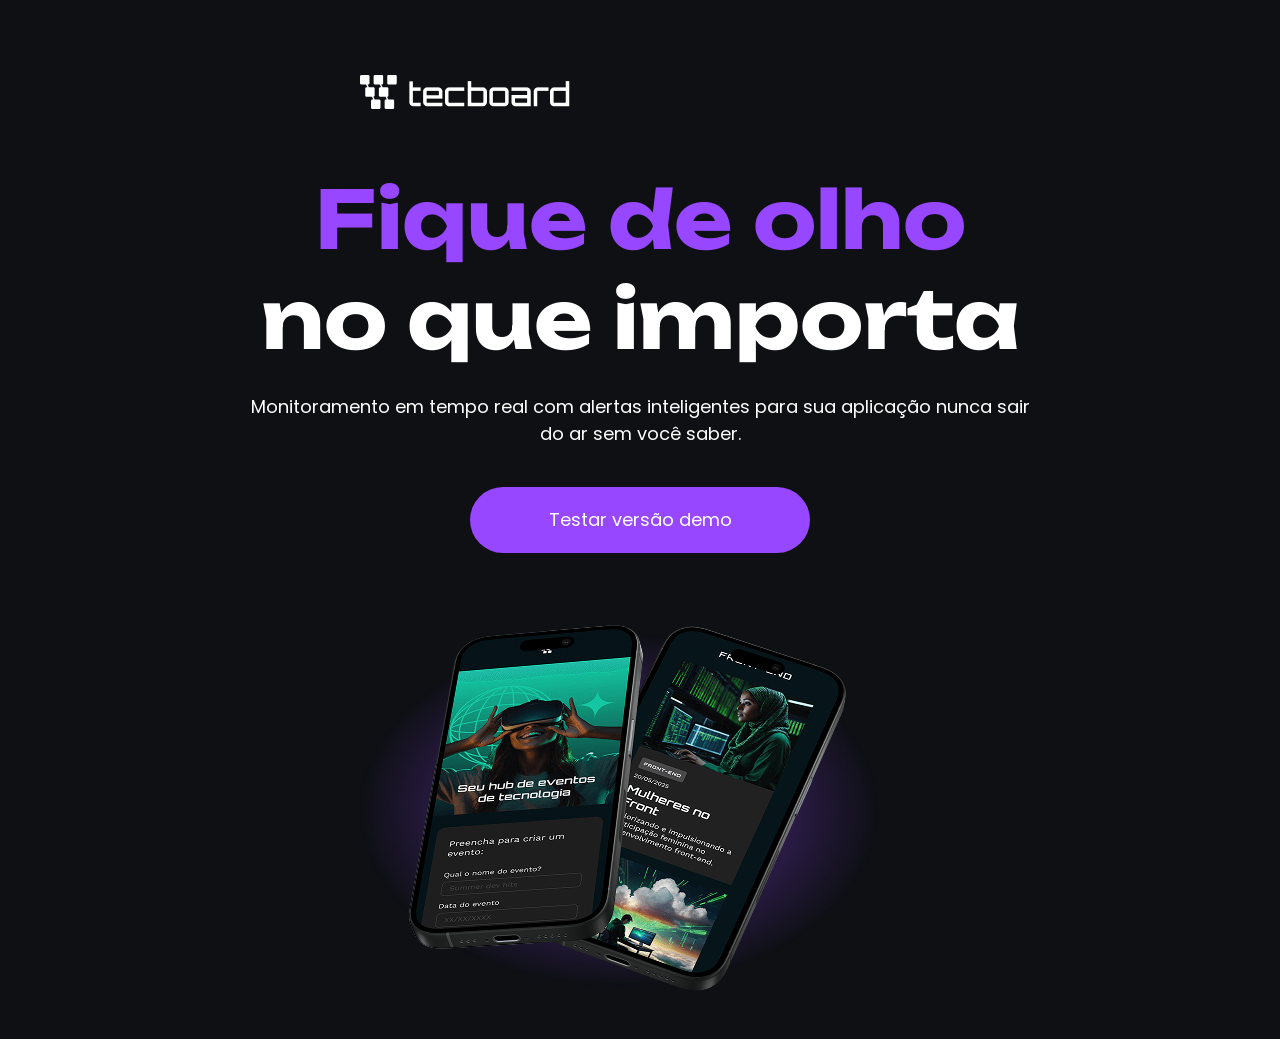
<file: index.html>
<!DOCTYPE html>
<html lang="pt-BR">
<head>
    <meta charset="UTF-8">
    <meta name="viewport" content="width=device-width, initial-scale=1.0">
    <meta name="description" content="Techboard App - monitore suas aplicações em tempo real, para que elas nunca saiam do ar sem você saber.">

    <meta name="og:title" content="Techboard App">
    <meta name="og:description" content="Monitore suas aplicações em tempo real, para que elas nunca saiam do ar sem você saber.">
    <meta name="og:image" content="http://127.0.0.1:5500/techboard/img/celulares-sobrepostos-desktop.png">
    <meta name="og:type" content="website">
    <meta name="og:url" content="http://127.0.0.1:5500/techboard/index.html">
    
    <link rel="icon" href="img/Favicon-techboard-preto.svg" type="image/svg+xml">
    <link rel="stylesheet" href="css/style.css">
    <link rel="preconnect" href="https://fonts.googleapis.com">
<link rel="preconnect" href="https://fonts.gstatic.com" crossorigin>
<link href="https://fonts.googleapis.com/css2?family=Poppins:ital,wght@0,100;0,200;0,300;0,400;0,500;0,600;0,700;0,800;0,900;1,100;1,200;1,300;1,400;1,500;1,600;1,700;1,800;1,900&display=swap" rel="stylesheet">

    <title>Tecboard</title>
</head>
<body>
    <header>
        <img src="img/Logo-techboard-branco.png" alt="Logo do TechBoard App na cor branca">
    </header>
    <main>
            <section>
                <h1 class="cor-branca">
                    <span>Fique de olho</span>
                    <br>no que importa
                </h1>
            <p class="cor-branca">Monitoramento em tempo real com alertas 
             inteligentes para sua aplicação nunca sair do
             ar sem você saber.</p>
            <a href="#" class="cor-branca" title="Teste a versão demo do App Techboard">Testar versão demo</a>
            <img src="img/celulares-sobrepostos-desktop.png" alt="Tela do App Techboard em dois celulares pretos sobrepostos, com destaque para o hub de eventos de">
        </section>
    </main>
</body>
</html>
</file>
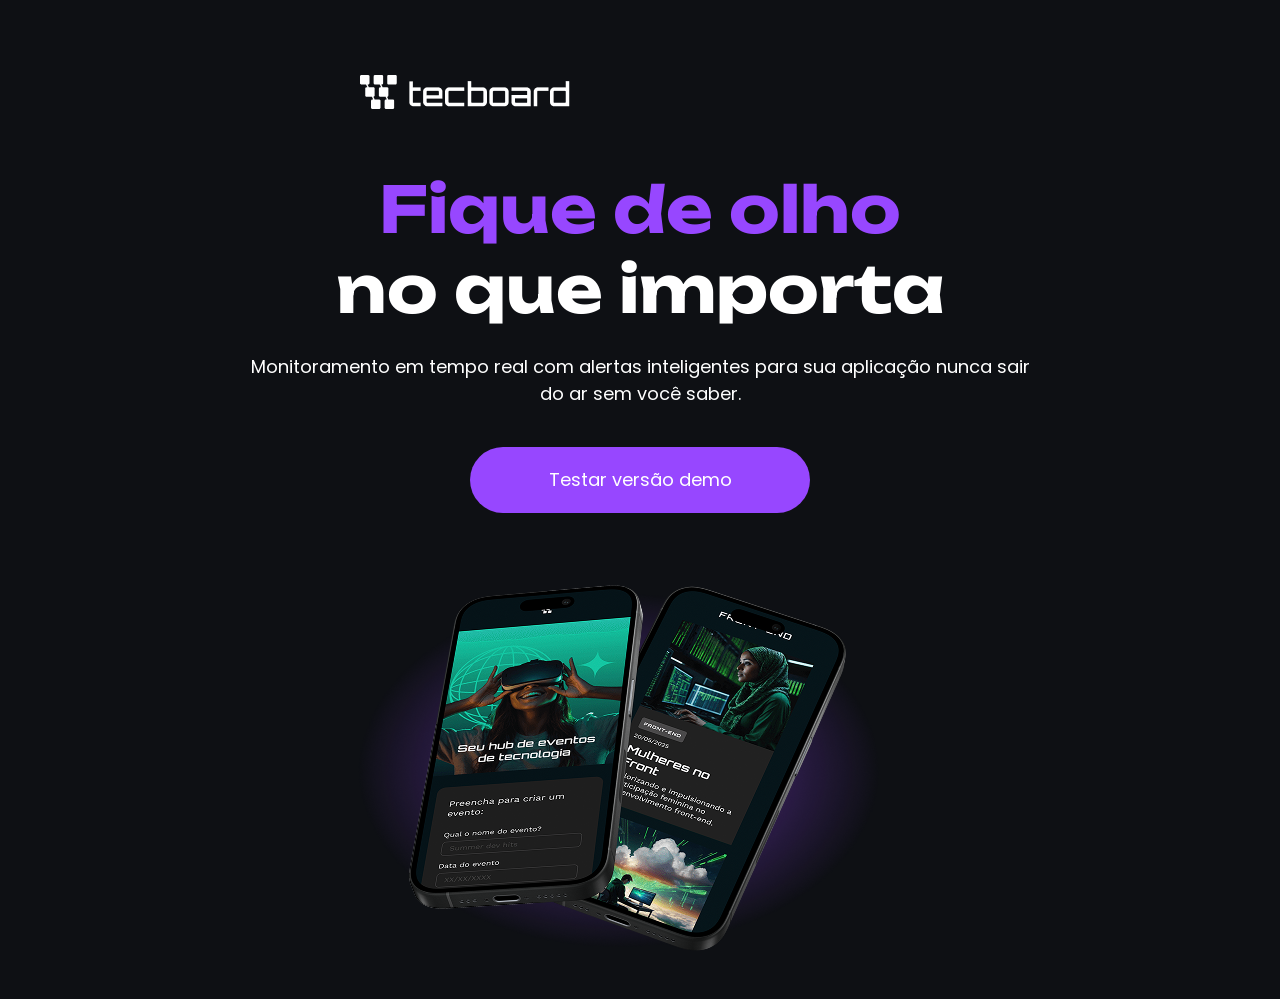
<file: techboard/index.html>
<!DOCTYPE html>
<html lang="pt-BR">
<head>
    <meta charset="UTF-8">
    <meta name="viewport" content="width=device-width, initial-scale=1.0">
    <link rel="icon" href="img/Favicon-techboard-preto.svg" type="image/svg+xml">
    
    <link rel="stylesheet" href="css/style.css">
    <link rel="preconnect" href="https://fonts.googleapis.com">
<link rel="preconnect" href="https://fonts.gstatic.com" crossorigin>
<link href="https://fonts.googleapis.com/css2?family=Poppins:ital,wght@0,100;0,200;0,300;0,400;0,500;0,600;0,700;0,800;0,900;1,100;1,200;1,300;1,400;1,500;1,600;1,700;1,800;1,900&display=swap" rel="stylesheet">

    <title>Tecboard</title>
</head>
<body>
    <header>
        <img src="img/Logo-techboard-branco.png" alt="Logo TecBoard na cor branca">
    </header>
    <main>
        <section>
            <h1 class="cor-branca"><span>Fique de olho</span>
                 <br>no que importa
                </h1>
            <p class="cor-branca">Monitoramento em tempo real com alertas 
             inteligentes para sua aplicação nunca sair do
             ar sem você saber.</p>
            <a href="#" class="cor-branca">Testar versão demo</a>
            <img src="img/celulares-sobrepostos-desktop.png" alt="Dois celulares pretos sobrepostos,
             com uma sombra roxa sob eles">
        </section>
    </main>
</body>
</html>
</file>
<file: css/style.css>
/* Definição de Fontes */

@font-face {
    font-family: 'Unbounded';
    src:url("../fonts/Unbounded-Bold.ttf")
    format("truetype");
    font-weight: 700;
    font-style: normal;
    font-display: swap;
}

@font-face {
    font-family: 'Poppins';
    src:url("../fonts/Poppins-Regular.ttf")
    format("truetype");
    font-weight: 400;
    font-style: normal;
    font-display: swap;
}


/* Reset */
* {
    margin: 0;
    padding: 0;
}

/* Estilo Desktop */
body{
    background-color: #0E1014;
    color: #ffffff;
}

header img {
    display: block;
    margin: 75px 0 0 360px;
}

h1{
    font-size: 80px;
    font-family: 'Unbounded', sans-serif;
    text-align: center;
    margin-top: 60px;
    /* font-family: serif; */
    /* font-family: sans-serif; */
    /* font-family: monospace; */
    /* font-family: cursive; */
    /* font-family: fantasy; */
}

p {
    font-family: 'Poppins', sans-serif;
    font-size: 18px;
    text-align: center;
    margin: 24px auto 0;
    width: 792px;
}

h1 span {
    color: #9747FF;
}

a {
   color: #ffffff;
   font-family: 'Poppins', sans-serif;
   font-size: 18px;
   text-decoration: none;
   background-color: #9747FF;
   width: 340px;
   height: 66px;
   display: block;
   text-align: center;
   line-height: 66px;
   border-radius: 36px;
   margin: 40px auto;
}

a:hover {
    background-color: #8233E8;
} 

section img {
    display: block;
    width: 792px;
    height: 446px;
    margin: 0 auto;
}


@media(max-width: 768px){

    header img{
        margin: 65px 0 0 60px;
    }

    p{
        width: 648px;
    }
}

@media(max-width: 375px){
    header img{
        margin: 32px 0 0 16px;
    }
    h1{
        font-size: 40px
    }
    p{
        font-size: 20px;
        width: 340px;
    }
    section img{
        width: 340px;
        height: 230px;
    }

}
</file>
<file: techboard/css/style.css>
/* Definição de Fontes */

@font-face {
    font-family: 'Unbounded';
    src:url("../fonts/Unbounded-Bold.ttf")
    format("truetype");
    font-weight: 700;
    font-style: normal;
    font-display: swap;
}

@font-face {
    font-family: 'Poppins';
    src:url("../fonts/Poppins-Regular.ttf")
    format("truetype");
    font-weight: 400;
    font-style: normal;
    font-display: swap;
}


/* Reset */
* {
    margin: 0;
    padding: 0;
}

/* Estilo Desktop */
body{
    background-color: #0E1014;
    color: #ffffff;
}

header img {
    display: block;
    margin: 75px 0 0 360px;
}

h1{
    font-size: 64px;
    font-family: 'Unbounded', sans-serif;
    text-align: center;
    margin-top: 60px;
    /* font-family: serif; */
    /* font-family: sans-serif; */
    /* font-family: monospace; */
    /* font-family: cursive; */
    /* font-family: fantasy; */
}

p {
    font-family: 'Poppins', sans-serif;
    font-size: 18px;
    text-align: center;
    margin: 24px auto 0;
    width: 792px;
}

h1 span {
    color: #9747FF;
}

a {
   color: #ffffff;
   font-family: 'Poppins', sans-serif;
   font-size: 18px;
   text-decoration: none;
   background-color: #9747FF;
   width: 340px;
   height: 66px;
   display: block;
   text-align: center;
   line-height: 66px;
   border-radius: 36px;
   margin: 40px auto;
}

a:hover {
    background-color: #8233E8;
} 

section img {
    display: block;
    width: 792px;
    height: 446px;
    margin: 0 auto;
}


@media(max-width: 768px){

    header img{
        margin: 65px 0 0 60px;
    }

    p{
        width: 648px;
    }
}

@media(max-width: 375px){
    header img{
        margin: 32px 0 0 16px;
    }
    h1{
        font-size: 40px
    }
    p{
        font-size: 20px;
        width: 340px;
    }
    section img{
        width: 340px;
        height: 230px;
    }

}
</file>
